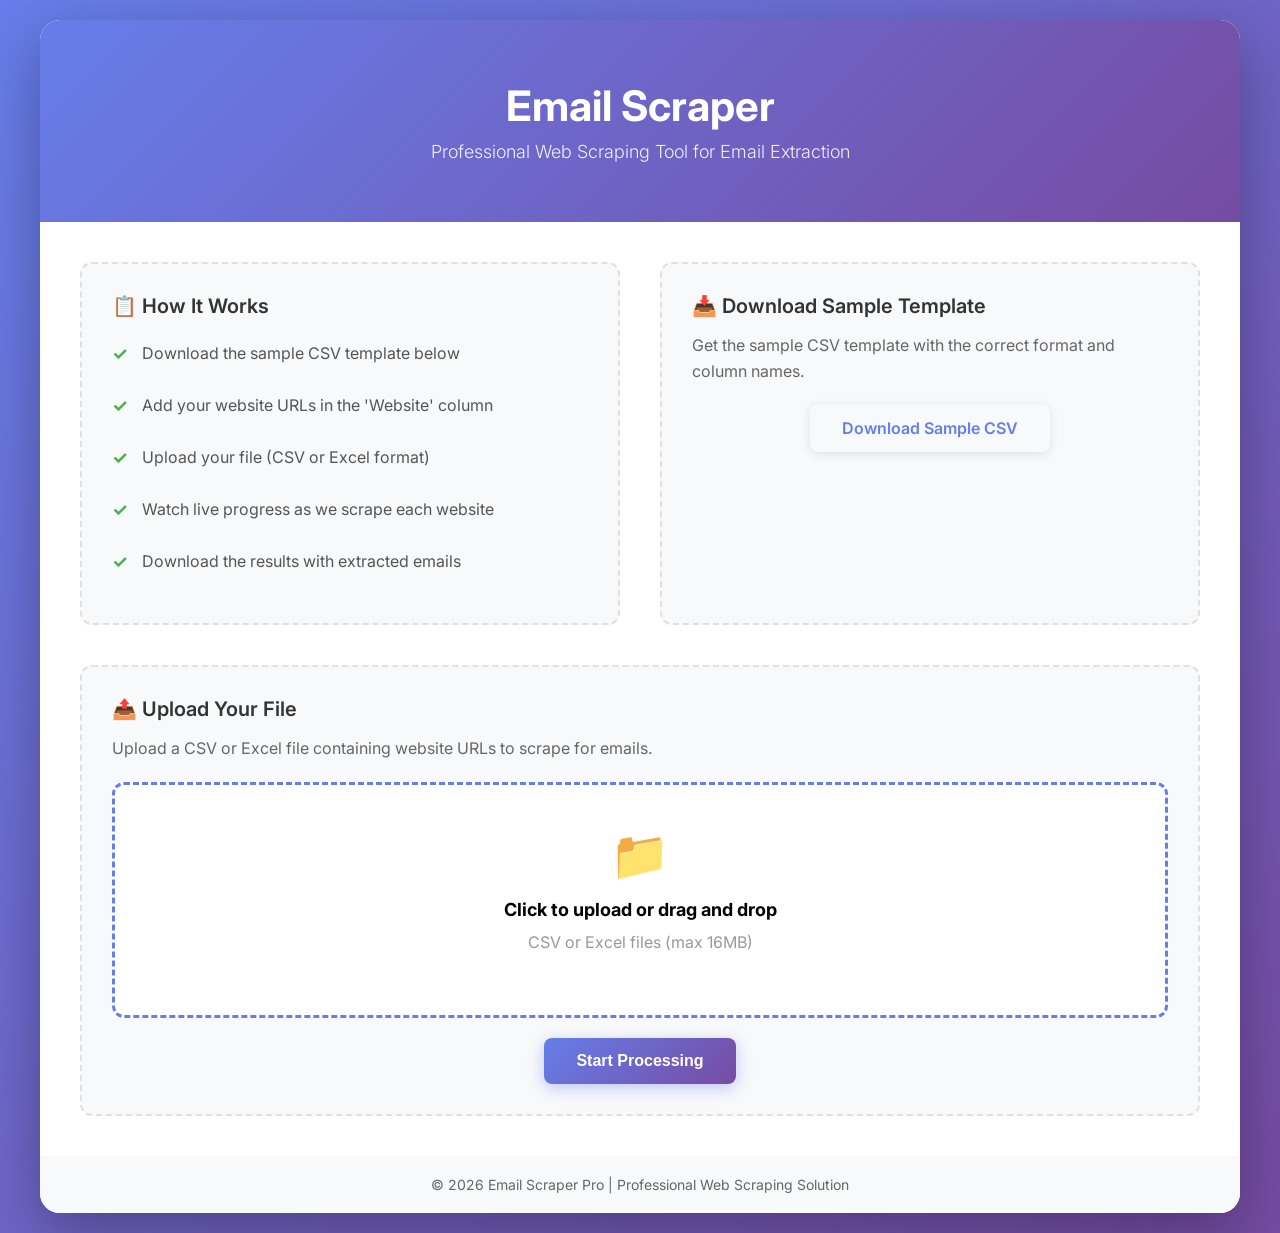
<file: task_1/web scraping/templates/index.html>
<!DOCTYPE html>
<html lang="en">
<head>
    <meta charset="UTF-8">
    <meta name="viewport" content="width=device-width, initial-scale=1.0">
    <title>Email Scraper - Professional Web Scraping Tool</title>
    <link href="https://fonts.googleapis.com/css2?family=Inter:wght@300;400;500;600;700&display=swap" rel="stylesheet">
    <style>
        * {
            margin: 0;
            padding: 0;
            box-sizing: border-box;
        }

        body {
            font-family: 'Inter', sans-serif;
            background: linear-gradient(135deg, #667eea 0%, #764ba2 100%);
            min-height: 100vh;
            display: flex;
            align-items: center;
            justify-content: center;
            padding: 20px;
        }

        .container {
            max-width: 1200px;
            width: 100%;
            background: white;
            border-radius: 20px;
            box-shadow: 0 20px 60px rgba(0, 0, 0, 0.3);
            overflow: hidden;
        }

        .header {
            background: linear-gradient(135deg, #667eea 0%, #764ba2 100%);
            color: white;
            padding: 40px;
            text-align: center;
        }

        .header h1 {
            font-size: 32px;
            font-weight: 700;
            margin-bottom: 10px;
        }

        .header p {
            font-size: 16px;
            opacity: 0.9;
            font-weight: 300;
        }

        .content {
            padding: 40px;
            display: grid;
            grid-template-columns: 1fr;
            gap: 30px;
        }

        /* Desktop Layout */
        @media (min-width: 1024px) {
            .content {
                grid-template-columns: 1fr 1fr;
                gap: 40px;
                max-width: 1400px;
                margin: 0 auto;
            }

            .full-width {
                grid-column: 1 / -1;
            }

            .header {
                padding: 60px 40px;
            }

            .header h1 {
                font-size: 42px;
            }

            .header p {
                font-size: 18px;
            }

            .card {
                padding: 35px;
                border-radius: 16px;
            }

            .card h2 {
                font-size: 22px;
                margin-bottom: 20px;
            }

            .upload-area {
                padding: 50px;
                border-radius: 16px;
            }

            .upload-area h3 {
                font-size: 18px;
                margin-bottom: 10px;
            }

            .feature-list {
                font-size: 16px;
            }

            .feature-list li {
                margin-bottom: 12px;
            }
        }

        .card {
            background: #f8f9fa;
            border-radius: 12px;
            padding: 30px;
            border: 2px dashed #e0e0e0;
            transition: all 0.3s ease;
        }

        .card:hover {
            border-color: #667eea;
            box-shadow: 0 5px 15px rgba(102, 126, 234, 0.1);
        }

        .card h2 {
            font-size: 20px;
            font-weight: 600;
            margin-bottom: 15px;
            color: #333;
        }

        .card p {
            color: #666;
            line-height: 1.6;
            margin-bottom: 20px;
        }

        .upload-area {
            background: white;
            border: 3px dashed #667eea;
            border-radius: 12px;
            padding: 40px;
            text-align: center;
            cursor: pointer;
            transition: all 0.3s ease;
            position: relative;
        }

        .upload-area:hover {
            background: #f8f9ff;
            border-color: #764ba2;
        }

        .upload-area.dragover {
            background: #f0f3ff;
            border-color: #764ba2;
        }

        .upload-icon {
            font-size: 48px;
            margin-bottom: 15px;
        }

        input[type="file"] {
            display: none;
        }

        .btn {
            background: linear-gradient(135deg, #667eea 0%, #764ba2 100%);
            color: white;
            border: none;
            padding: 14px 32px;
            border-radius: 8px;
            font-size: 16px;
            font-weight: 600;
            cursor: pointer;
            transition: all 0.3s ease;
            text-decoration: none;
            display: inline-block;
            box-shadow: 0 4px 15px rgba(102, 126, 234, 0.4);
        }

        .btn:hover {
            transform: translateY(-2px);
            box-shadow: 0 6px 20px rgba(102, 126, 234, 0.6);
        }

        .btn:active {
            transform: translateY(0);
        }

        .btn-secondary {
            background: #f8f9fa;
            color: #667eea;
            box-shadow: 0 2px 10px rgba(0, 0, 0, 0.1);
        }

        .btn-secondary:hover {
            background: #e9ecef;
        }

        .button-group {
            display: flex;
            gap: 15px;
            flex-wrap: wrap;
            justify-content: center;
        }

        .selected-file {
            margin-top: 20px;
            padding: 15px;
            background: #e8f5e9;
            border-radius: 8px;
            color: #2e7d32;
            font-weight: 500;
            display: none;
        }

        .progress-container {
            display: none;
            margin-top: 20px;
        }

        .progress-bar {
            width: 100%;
            height: 8px;
            background: #e0e0e0;
            border-radius: 10px;
            overflow: hidden;
            margin-bottom: 15px;
        }

        .progress-fill {
            height: 100%;
            background: linear-gradient(90deg, #667eea 0%, #764ba2 100%);
            width: 0%;
            transition: width 0.3s ease;
        }

        .live-progress {
            display: none;
            background: #f8f9ff;
            border: 2px solid #667eea;
            border-radius: 12px;
            padding: 20px;
            margin-top: 20px;
            font-family: 'Courier New', monospace;
        }

        .progress-text {
            font-size: 16px;
            font-weight: 600;
            color: #333;
            margin-bottom: 10px;
        }

        .current-url {
            font-size: 14px;
            color: #667eea;
            word-break: break-all;
        }

        .status-message {
            margin-top: 15px;
            text-align: center;
            font-weight: 500;
        }

        .result-card {
            display: none;
            background: #e8f5e9;
            border: 2px solid #4caf50;
            border-radius: 12px;
            padding: 25px;
            margin-top: 20px;
        }

        .result-card h3 {
            color: #2e7d32;
            margin-bottom: 15px;
        }

        .result-stats {
            display: grid;
            grid-template-columns: repeat(auto-fit, minmax(150px, 1fr));
            gap: 15px;
            margin-bottom: 20px;
        }

        .stat {
            background: white;
            padding: 15px;
            border-radius: 8px;
            text-align: center;
        }

        .stat-value {
            font-size: 28px;
            font-weight: 700;
            color: #667eea;
        }

        .stat-label {
            font-size: 14px;
            color: #666;
            margin-top: 5px;
        }

        .error-message {
            display: none;
            background: #ffebee;
            border: 2px solid #f44336;
            color: #c62828;
            padding: 15px;
            border-radius: 8px;
            margin-top: 20px;
        }

        .feature-list {
            list-style: none;
            margin-top: 15px;
        }

        .feature-list li {
            padding: 10px 0;
            padding-left: 30px;
            position: relative;
            color: #555;
        }

        .feature-list li:before {
            content: "✓";
            position: absolute;
            left: 0;
            color: #4caf50;
            font-weight: bold;
            font-size: 18px;
        }

        .footer {
            background: #f8f9fa;
            padding: 20px;
            text-align: center;
            color: #666;
            font-size: 14px;
        }

        @media (max-width: 600px) {
            .header h1 {
                font-size: 24px;
            }

            .header p {
                font-size: 14px;
            }

            .content {
                padding: 20px;
                grid-template-columns: 1fr;
                gap: 20px;
            }

            .card {
                padding: 20px;
            }

            .button-group {
                flex-direction: column;
            }

            .btn {
                width: 100%;
            }

            .upload-area {
                padding: 30px 20px;
            }
        }

        /* Tablet adjustments */
        @media (max-width: 1024px) and (min-width: 601px) {
            .content {
                grid-template-columns: 1fr;
                gap: 25px;
            }

            .full-width {
                grid-column: 1 / -1;
            }
        }
    </style>
</head>
<body>
    <div class="container">
        <div class="header">
            <h1>Email Scraper</h1>
            <p>Professional Web Scraping Tool for Email Extraction</p>
        </div>

        <div class="content">
            <!-- Instructions Card -->
            <div class="card">
                <h2>📋 How It Works</h2>
                <ul class="feature-list">
                    <li>Download the sample CSV template below</li>
                    <li>Add your website URLs in the 'Website' column</li>
                    <li>Upload your file (CSV or Excel format)</li>
                    <li>Watch live progress as we scrape each website</li>
                    <li>Download the results with extracted emails</li>
                </ul>
            </div>

            <!-- Sample Download Card -->
            <div class="card">
                <h2>📥 Download Sample Template</h2>
                <p>Get the sample CSV template with the correct format and column names.</p>
                <div class="button-group">
                    <a href="/download-sample" class="btn btn-secondary">Download Sample CSV</a>
                </div>
            </div>

            <!-- Upload Card -->
            <div class="card full-width">
                <h2>📤 Upload Your File</h2>
                <p>Upload a CSV or Excel file containing website URLs to scrape for emails.</p>

                <div class="upload-area" id="uploadArea">
                    <div class="upload-icon">📁</div>
                    <h3>Click to upload or drag and drop</h3>
                    <p style="margin-top: 10px; color: #999;">CSV or Excel files (max 16MB)</p>
                    <input type="file" id="fileInput" accept=".csv,.xlsx,.xls">
                </div>

                <div class="selected-file" id="selectedFile"></div>

                <div class="button-group" style="margin-top: 20px;">
                    <button class="btn" id="uploadBtn" disabled>Start Processing</button>
                    <button class="btn btn-secondary" id="resetBtn" style="display: none;">Reset</button>
                </div>

                <div class="progress-container" id="progressContainer">
                    <div class="progress-bar">
                        <div class="progress-fill" id="progressFill"></div>
                    </div>
                    <div class="status-message" id="statusMessage">Processing your file...</div>
                </div>

                <!-- Live Progress Display -->
                <div class="live-progress" id="liveProgress">
                    <div class="progress-text" id="progressText">Initializing...</div>
                    <div class="current-url" id="currentUrl"></div>
                </div>

                <div class="error-message" id="errorMessage"></div>

                <div class="result-card" id="resultCard">
                    <h3>✅ Processing Complete!</h3>
                    <div class="result-stats" id="resultStats"></div>
                    <div class="button-group">
                        <button class="btn" id="downloadBtn">Download Results</button>
                    </div>
                </div>
            </div>
        </div>

        <div class="footer">
            <p>© 2026 Email Scraper Pro | Professional Web Scraping Solution</p>
        </div>
    </div>

    <script>
        const uploadArea = document.getElementById('uploadArea');
        const fileInput = document.getElementById('fileInput');
        const selectedFile = document.getElementById('selectedFile');
        const uploadBtn = document.getElementById('uploadBtn');
        const resetBtn = document.getElementById('resetBtn');
        const progressContainer = document.getElementById('progressContainer');
        const progressFill = document.getElementById('progressFill');
        const liveProgress = document.getElementById('liveProgress');
        const progressText = document.getElementById('progressText');
        const currentUrl = document.getElementById('currentUrl');
        const statusMessage = document.getElementById('statusMessage');
        const errorMessage = document.getElementById('errorMessage');
        const resultCard = document.getElementById('resultCard');
        const resultStats = document.getElementById('resultStats');
        const downloadBtn = document.getElementById('downloadBtn');

        let selectedFileObj = null;
        let resultFilename = null;
        let sessionId = null;
        let eventSource = null;

        // Upload area click
        uploadArea.addEventListener('click', () => {
            fileInput.click();
        });

        // File selection
        fileInput.addEventListener('change', (e) => {
            handleFileSelect(e.target.files[0]);
        });

        // Drag and drop
        uploadArea.addEventListener('dragover', (e) => {
            e.preventDefault();
            uploadArea.classList.add('dragover');
        });

        uploadArea.addEventListener('dragleave', () => {
            uploadArea.classList.remove('dragover');
        });

        uploadArea.addEventListener('drop', (e) => {
            e.preventDefault();
            uploadArea.classList.remove('dragover');
            handleFileSelect(e.dataTransfer.files[0]);
        });

        function handleFileSelect(file) {
            if (!file) return;

            const validTypes = ['.csv', '.xlsx', '.xls'];
            const fileExt = '.' + file.name.split('.').pop().toLowerCase();

            if (!validTypes.includes(fileExt)) {
                showError('Please select a CSV or Excel file.');
                return;
            }

            selectedFileObj = file;
            selectedFile.textContent = `Selected: ${file.name} (${(file.size / 1024).toFixed(2)} KB)`;
            selectedFile.style.display = 'block';
            uploadBtn.disabled = false;
            resetBtn.style.display = 'inline-block';
            hideError();
            hideResult();
        }

        // Upload button
        uploadBtn.addEventListener('click', async () => {
            if (!selectedFileObj) return;

            // Generate session ID
            sessionId = Date.now().toString();

            const formData = new FormData();
            formData.append('file', selectedFileObj);
            formData.append('session_id', sessionId);

            uploadBtn.disabled = true;
            resetBtn.style.display = 'none';
            progressContainer.style.display = 'block';
            liveProgress.style.display = 'block';
            progressText.textContent = 'Starting processing...';
            currentUrl.textContent = '';
            hideError();
            hideResult();

            // Start listening for progress updates
            startProgressListener();

            try {
                const response = await fetch('/upload', {
                    method: 'POST',
                    body: formData
                });

                const data = await response.json();

                if (response.ok && data.success) {
                    resultFilename = data.result_file;
                    showResult(data);
                } else {
                    showError(data.error || 'An error occurred during processing.');
                }
            } catch (error) {
                showError('Network error. Please try again.');
            } finally {
                progressContainer.style.display = 'none';
                liveProgress.style.display = 'none';
                uploadBtn.disabled = false;
                resetBtn.style.display = 'inline-block';
                stopProgressListener();
            }
        });

        function startProgressListener() {
            if (eventSource) {
                eventSource.close();
            }

            eventSource = new EventSource(`/progress/${sessionId}`);

            eventSource.onmessage = function(event) {
                const data = JSON.parse(event.data);

                if (data.type === 'scraping') {
                    progressText.textContent = `[${data.current}/${data.total}] Scraping:`;
                    currentUrl.textContent = data.url;
                    const percentage = (data.current / data.total) * 100;
                    progressFill.style.width = percentage + '%';
                } else if (data.type === 'completed') {
                    progressText.textContent = 'Processing complete!';
                    currentUrl.textContent = `Found ${data.emails_found} emails from ${data.total_urls} URLs`;
                    progressFill.style.width = '100%';
                }
            };

            eventSource.onerror = function() {
                console.log('EventSource error');
            };
        }

        function stopProgressListener() {
            if (eventSource) {
                eventSource.close();
                eventSource = null;
            }
        }

        // Reset button
        resetBtn.addEventListener('click', () => {
            fileInput.value = '';
            selectedFileObj = null;
            selectedFile.style.display = 'none';
            uploadBtn.disabled = true;
            resetBtn.style.display = 'none';
            hideError();
            hideResult();
            progressContainer.style.display = 'none';
            liveProgress.style.display = 'none';
            stopProgressListener();
        });

        // Download button
        downloadBtn.addEventListener('click', () => {
            if (resultFilename) {
                window.location.href = `/download-results/${resultFilename}`;
            }
        });

        function showResult(data) {
            resultStats.innerHTML = `
                <div class="stat">
                    <div class="stat-value">${data.total_urls}</div>
                    <div class="stat-label">Total URLs</div>
                </div>
                <div class="stat">
                    <div class="stat-value">${data.emails_found}</div>
                    <div class="stat-label">Emails Found</div>
                </div>
            `;
            resultCard.style.display = 'block';
        }

        function hideResult() {
            resultCard.style.display = 'none';
        }

        function showError(message) {
            errorMessage.textContent = message;
            errorMessage.style.display = 'block';
        }

        function hideError() {
            errorMessage.style.display = 'none';
        }
    </script>
</body>
</html>
</file>
